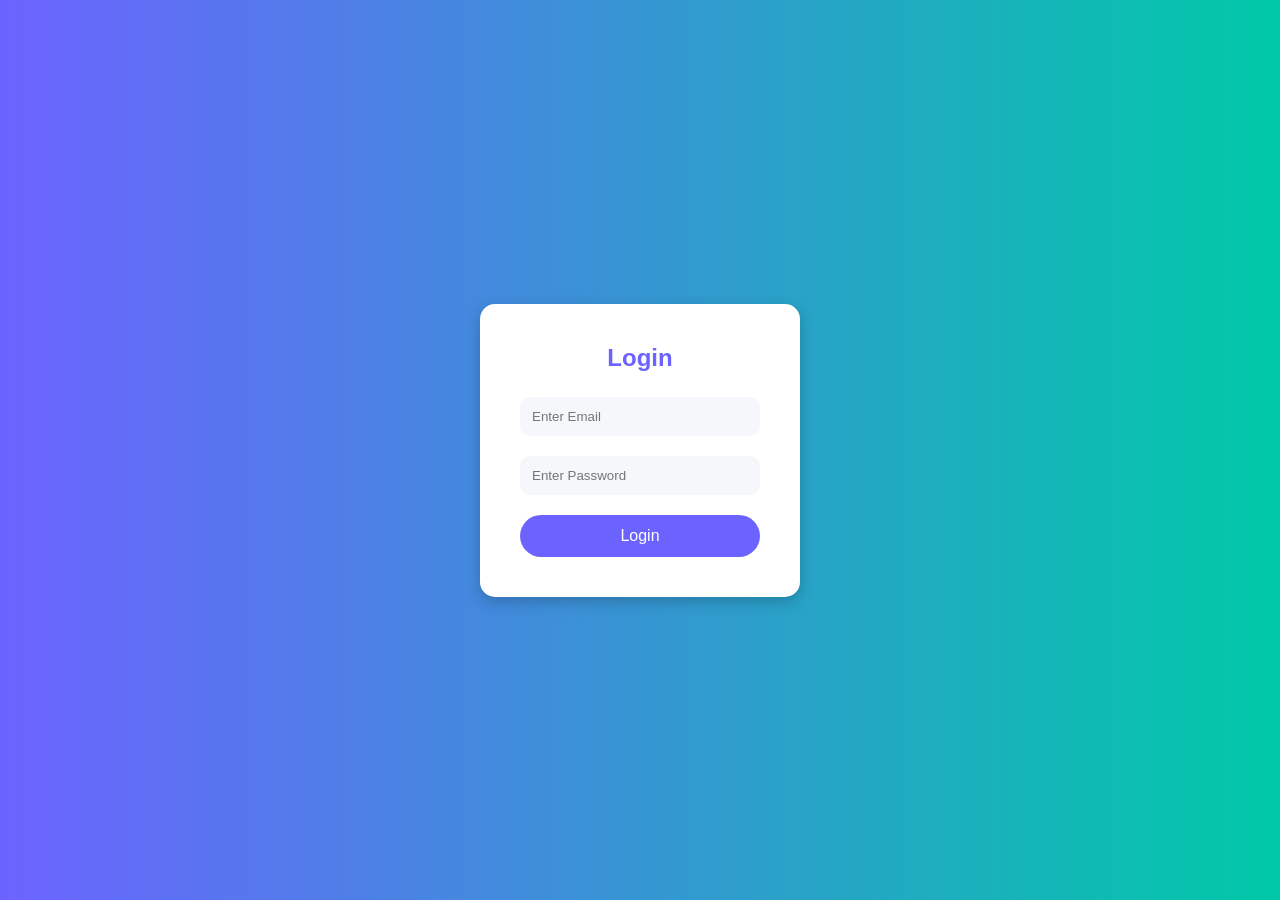
<file: login.html>
<!DOCTYPE html>
<html lang="en">

<head>

    <meta charset="UTF-8">

    <meta name="viewport" content="width=device-width, initial-scale=1.0">

    <title>Login Page</title>

    <style>

        *{
            margin:0;
            padding:0;
            box-sizing:border-box;
            font-family:Arial, sans-serif;
        }

        body{
            height:100vh;
            display:flex;
            justify-content:center;
            align-items:center;
            background:linear-gradient(to right,#6c63ff,#00c9a7);
        }

        .login-box{
            width:320px;
            background:white;
            padding:40px;
            border-radius:15px;
            box-shadow:0 5px 15px rgba(0,0,0,0.2);
        }

        .login-box h2{
            text-align:center;
            margin-bottom:25px;
            color:#6c63ff;
        }

        .login-box input{
            width:100%;
            padding:12px;
            margin-bottom:20px;
            border:none;
            background:#f5f7fa;
            border-radius:10px;
            outline:none;
        }

        .login-box button{
            width:100%;
            padding:12px;
            border:none;
            border-radius:25px;
            background:#6c63ff;
            color:white;
            font-size:16px;
            cursor:pointer;
        }

        .login-box button:hover{
            background:#00c9a7;
        }

    </style>

</head>

<body>

    <div class="login-box">

        <h2>Login</h2>

        <form action="index.html">

            <input 
            type="email" 
            placeholder="Enter Email"
            required>

            <input 
            type="password" 
            placeholder="Enter Password"
            required>

            <button type="submit">
                Login
            </button>

        </form>

    </div>

</body>
</file>
